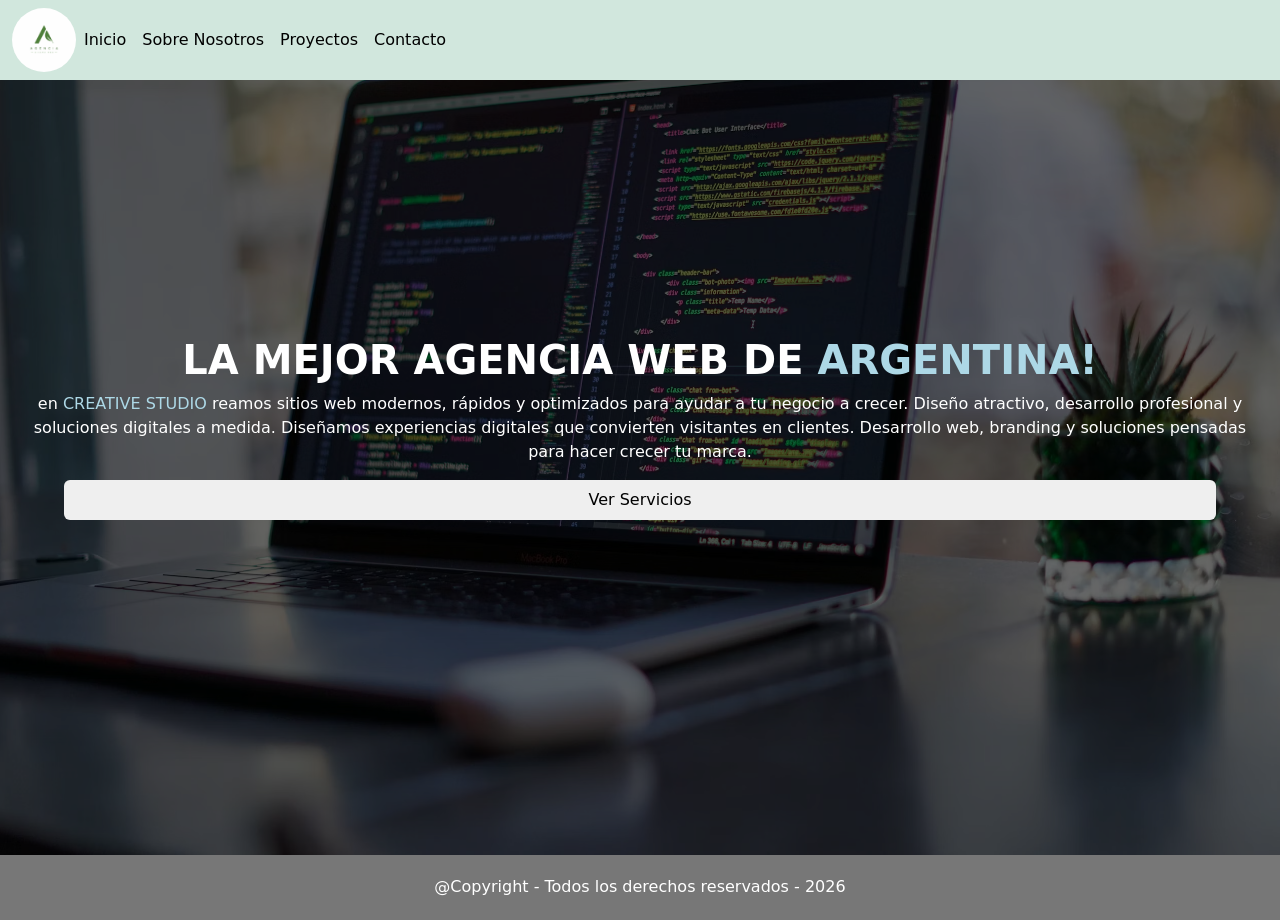
<file: index.html>
<!DOCTYPE html>
<html lang="en">
<head>
    <meta charset="UTF-8">
    <meta name="viewport" content="width=device-width, initial-scale=1.0">
    <link rel="stylesheet" href="css/style.css">
    <link href="https://cdn.jsdelivr.net/npm/bootstrap@5.3.8/dist/css/bootstrap.min.css" rel="stylesheet" integrity="sha384-sRIl4kxILFvY47J16cr9ZwB07vP4J8+LH7qKQnuqkuIAvNWLzeN8tE5YBujZqJLB" crossorigin="anonymous">
    <title>Boneo Creative Studio</title>
</head>
<body>
    <header class="index-header position-relative" id="inicio">
        <div class="position-absolute w-100 h-100 oscurecer-fondo z-1">
            <nav class="navbar navbar-expand-lg bg-success-subtle position-fixed w-100">
                <div class="container-fluid">
                        <img class="logo-imagen rounded-circle" src="./img/logo-agencia.png" alt="logo agencia">
                    <button class="navbar-toggler" type="button" data-bs-toggle="collapse" data-bs-target="#navbarSupportedContent" aria-controls="navbarSupportedContent" aria-expanded="false" aria-label="Toggle navigation">
                        <span class="navbar-toggler-icon"></span>
                    </button>
                    <div class="collapse navbar-collapse" id="navbarSupportedContent">
                        <ul class="navbar-nav me-auto mb-2 mb-lg-0">
                            <li class="nav-item">
                                <a class="nav-link text-black" aria-current="page" href="index.html">Inicio</a>
                            </li>
                            <li class="nav-item">
                                <a class="nav-link text-black" href="pages/nosotros.html">Sobre Nosotros</a>
                            </li>
                            <li class="nav-item">
                                <a class="nav-link text-black" href="pages/proyectos.html">Proyectos</a>
                            </li>
                            <li class="nav-item">
                                <a class="nav-link text-black" href="pages/contacto.html" target="_blank">Contacto</a>
                            </li>
                        </ul>
                    </div>
                </div>
            </nav>
                <Section class="d-flex flex-column justify-content-center h-100 p-3 header-contenedor-inferior">
                    <h1 class="text-white fw-bold text-center h-index">La mejor agencia web de <span>Argentina!</span></h1>
                    <p class="text-white fw-light text-center">en <span>CREATIVE STUDIO</span> reamos sitios web modernos, rápidos y optimizados para ayudar a tu negocio a crecer. Diseño atractivo, desarrollo profesional y soluciones digitales a medida. Diseñamos experiencias digitales que convierten visitantes en clientes. Desarrollo web, branding y soluciones pensadas para hacer crecer tu marca.</p>
                    <button class="py-2 mx-5 border-0 rounded a-btn"><a class="a-btn" href="pages/servicios.html" target="_blank">Ver Servicios</a></button>
                </Section>
        </div>
    </header>

        <footer class="footer-global">
            <p>@Copyright - Todos los derechos reservados - 2026 </p>
        </footer>

    <script src="https://cdn.jsdelivr.net/npm/bootstrap@5.3.8/dist/js/bootstrap.bundle.min.js" integrity="sha384-FKyoEForCGlyvwx9Hj09JcYn3nv7wiPVlz7YYwJrWVcXK/BmnVDxM+D2scQbITxI" crossorigin="anonymous"></script>
</body>
</html>
</file>
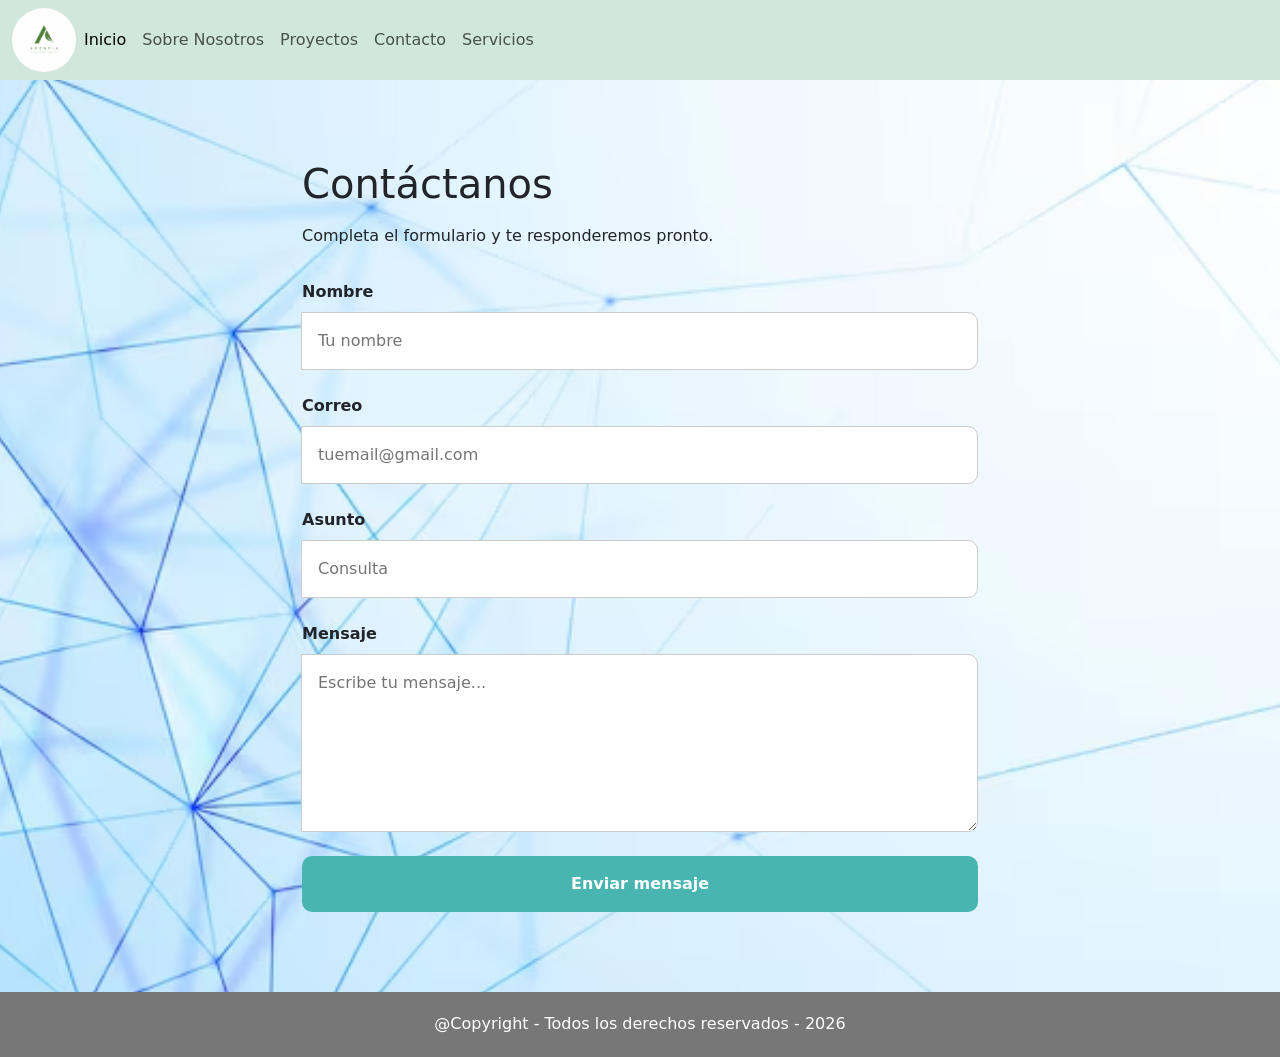
<file: pages/contacto.html>
<!DOCTYPE html>
<html lang="en">
<head>
    <meta charset="UTF-8">
    <meta name="viewport" content="width=device-width, initial-scale=1.0">
    <link rel="stylesheet" href="../css/contact.css">
    <link rel="stylesheet" href="../css/style.css">
    <link href="https://cdn.jsdelivr.net/npm/bootstrap@5.3.8/dist/css/bootstrap.min.css" rel="stylesheet" integrity="sha384-sRIl4kxILFvY47J16cr9ZwB07vP4J8+LH7qKQnuqkuIAvNWLzeN8tE5YBujZqJLB" crossorigin="anonymous">
    <title>Contactanos Aquí</title>
</head>
<body>
    <header>
        <nav class="navbar navbar-expand-lg bg-success-subtle">
    <div class="container-fluid">
    <img class="logo-imagen rounded-circle" src="../img/logo-agencia.png" alt="logo agencia">
    <button class="navbar-toggler" type="button" data-bs-toggle="collapse" data-bs-target="#navbarSupportedContent" aria-controls="navbarSupportedContent" aria-expanded="false" aria-label="Toggle navigation">
        <span class="navbar-toggler-icon"></span>
    </button>
    <div class="collapse navbar-collapse" id="navbarSupportedContent">
        <ul class="navbar-nav me-auto mb-2 mb-lg-0">
        <li class="nav-item">
            <a class="nav-link active" aria-current="page" href="../index.html">Inicio</a>
        </li>
        <li class="nav-item">
            <a class="nav-link" href="nosotros.html">Sobre Nosotros</a>
        </li>
        <li class="nav-item">
            <a class="nav-link" href="proyectos.html">Proyectos</a>
        </li>
        <li class="nav-item">
            <a class="nav-link" href="contacto.html">Contacto</a>
        </li>
        <li class="nav-item">
            <a class="nav-link" href="servicios.html">Servicios</a>
        </li>
        </ul>
    </div>
    </div>
</nav>
    </header>

    <main>
            <section class="contacto">
                <div class="container">
                    
                    <h2>Contáctanos</h2>
                    <p>Completa el formulario y te responderemos pronto.</p>
                    
                    <form action="#" method="post" class="contact-form">
                        
                        <div class="input-group">
                            <label for="nombre">Nombre</label>
                            <input type="text" id="nombre" name="nombre" placeholder="Tu nombre" required >
                        </div>
                        
                        <div class="input-group">
                            <label for="email">Correo</label>
                            <input type="email" id="email" name="email" placeholder="tuemail@gmail.com" required >
                        </div>
                        
                        <div class="input-group">
                            <label for="asunto">Asunto</label>
                            <input type="text" id="asunto" name="asunto" placeholder="Consulta">
                        </div>
                        
                        <div class="input-group">
                            <label for="mensaje">Mensaje</label>
                            <textarea id="mensaje" name="mensaje" rows="6" placeholder="Escribe tu mensaje..." required></textarea>
                        </div>
                        
                        <button type="submit">Enviar mensaje</button>
                        
                    </form>
                </div>
            </section>
    </main>

    <footer class="footer-global">
        <p>@Copyright - Todos los derechos reservados - 2026 </p>
    </footer>

    <script src="https://cdn.jsdelivr.net/npm/bootstrap@5.3.8/dist/js/bootstrap.bundle.min.js" integrity="sha384-FKyoEForCGlyvwx9Hj09JcYn3nv7wiPVlz7YYwJrWVcXK/BmnVDxM+D2scQbITxI" crossorigin="anonymous"></script>
</body>
</html>
</file>
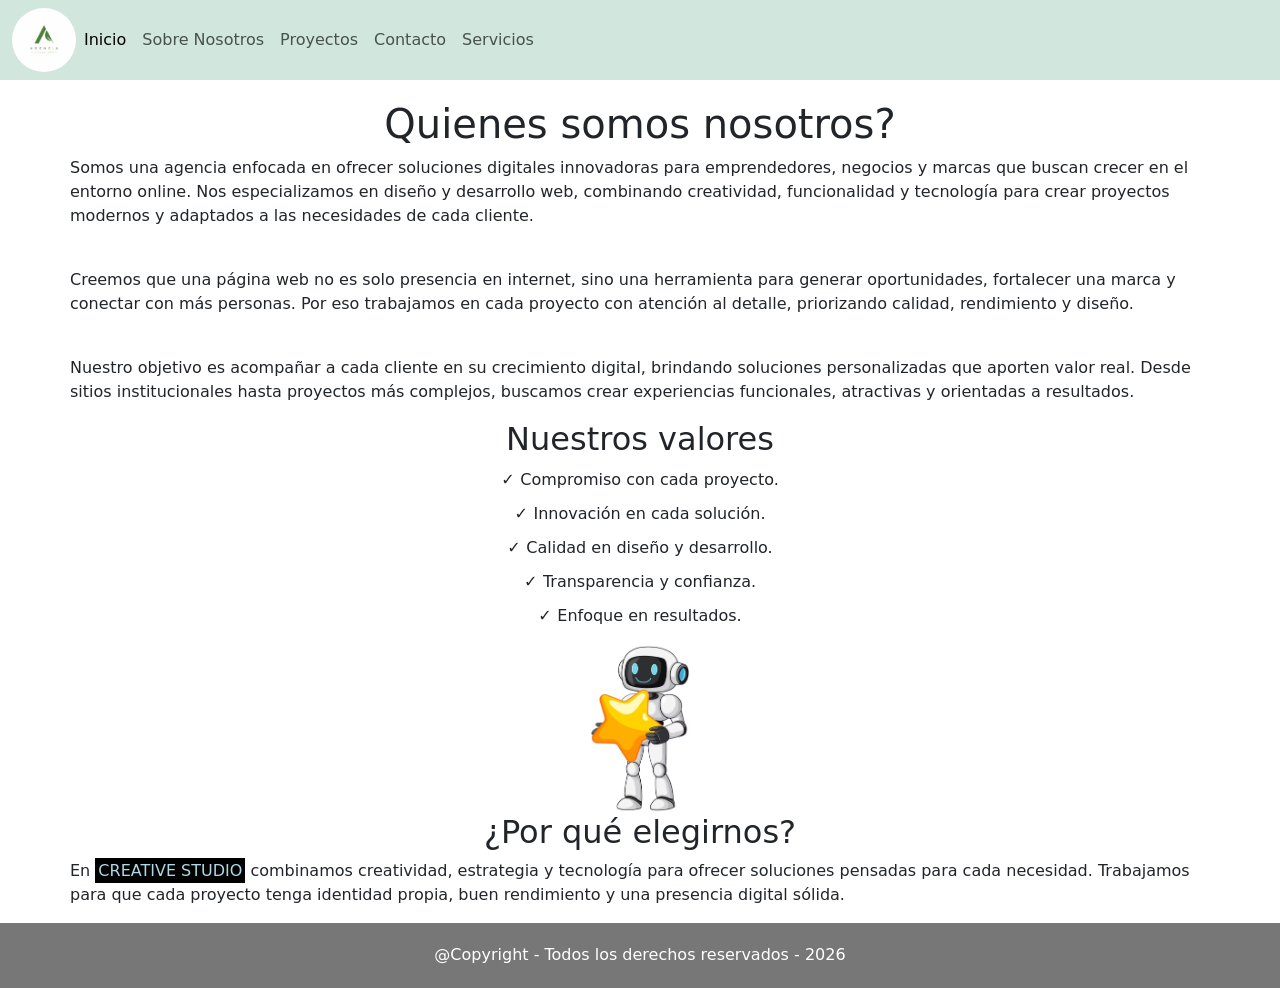
<file: pages/nosotros.html>
<!DOCTYPE html>
<html lang="en">
<head>
    <meta charset="UTF-8">
    <meta name="viewport" content="width=device-width, initial-scale=1.0">
    <link rel="stylesheet" href="../css/style.css">
    <link rel="stylesheet" href="../css/nosotros.css">
    <link href="https://cdn.jsdelivr.net/npm/bootstrap@5.3.8/dist/css/bootstrap.min.css" rel="stylesheet" integrity="sha384-sRIl4kxILFvY47J16cr9ZwB07vP4J8+LH7qKQnuqkuIAvNWLzeN8tE5YBujZqJLB" crossorigin="anonymous">
    <title>Conocenos un Poco</title>
</head>
<body>
    <header>
        <nav class="navbar navbar-expand-lg bg-success-subtle">
    <div class="container-fluid">
        <img class="logo-imagen rounded-circle" src="../img/logo-agencia.png" alt="logo agencia">
    <button class="navbar-toggler" type="button" data-bs-toggle="collapse" data-bs-target="#navbarSupportedContent" aria-controls="navbarSupportedContent" aria-expanded="false" aria-label="Toggle navigation">
        <span class="navbar-toggler-icon"></span>
    </button>
    <div class="collapse navbar-collapse" id="navbarSupportedContent">
        <ul class="navbar-nav me-auto mb-2 mb-lg-0">
        <li class="nav-item">
            <a class="nav-link active" aria-current="page" href="../index.html">Inicio</a>
        </li>
        <li class="nav-item">
            <a class="nav-link" href="nosotros.html">Sobre Nosotros</a>
        </li>
        <li class="nav-item">
            <a class="nav-link" href="proyectos.html">Proyectos</a>
        </li>
        <li class="nav-item">
            <a class="nav-link" href="contacto.html">Contacto</a>
        </li>
        <li class="nav-item">
            <a class="nav-link" href="servicios.html">Servicios</a>
        </li>
        </ul>
    </div>
    </div>
</nav>
    </header>
    
    <main class="nosotros-main">
        <section class="presentacion">
            <h1 class="presentacion-h">Quienes somos nosotros?</h1>
            <p>Somos una agencia enfocada en ofrecer soluciones digitales innovadoras para emprendedores, negocios y marcas que buscan crecer en el entorno online. Nos especializamos en diseño y desarrollo web, combinando creatividad, funcionalidad y tecnología para crear proyectos modernos y adaptados a las necesidades de cada cliente.</p>
            <br>
            <p>Creemos que una página web no es solo presencia en internet, sino una herramienta para generar oportunidades, fortalecer una marca y conectar con más personas. Por eso trabajamos en cada proyecto con atención al detalle, priorizando calidad, rendimiento y diseño.</p>
            <br>
            <p>Nuestro objetivo es acompañar a cada cliente en su crecimiento digital, brindando soluciones personalizadas que aporten valor real. Desde sitios institucionales hasta proyectos más complejos, buscamos crear experiencias funcionales, atractivas y orientadas a resultados.</p>
        </section>
        <section class="lista-main">
            <h2>Nuestros valores</h2>
            <ul class="valores">
                <li>Compromiso con cada proyecto.</li>
                <li>Innovación en cada solución.</li>
                <li>Calidad en diseño y desarrollo.</li>
                <li>Transparencia y confianza.</li>
                <li>Enfoque en resultados.</li>
            </ul>
            <img src="../img/robot-contento.avif" alt="robot contento">
        </section>
        <section class="presentacion">
            <h2 class="presentacion-h">¿Por qué elegirnos?</h2>
            <p>En <span class="studio">CREATIVE STUDIO</span> combinamos creatividad, estrategia y tecnología para ofrecer soluciones pensadas para cada necesidad. Trabajamos para que cada proyecto tenga identidad propia, buen rendimiento y una presencia digital sólida.</p>
        </section>
    </main>
    
    <footer class="footer-global">
        <p>@Copyright - Todos los derechos reservados - 2026 </p>
    </footer>

    <script src="https://cdn.jsdelivr.net/npm/bootstrap@5.3.8/dist/js/bootstrap.bundle.min.js" integrity="sha384-FKyoEForCGlyvwx9Hj09JcYn3nv7wiPVlz7YYwJrWVcXK/BmnVDxM+D2scQbITxI" crossorigin="anonymous"></script>
</body>
</html>
</file>
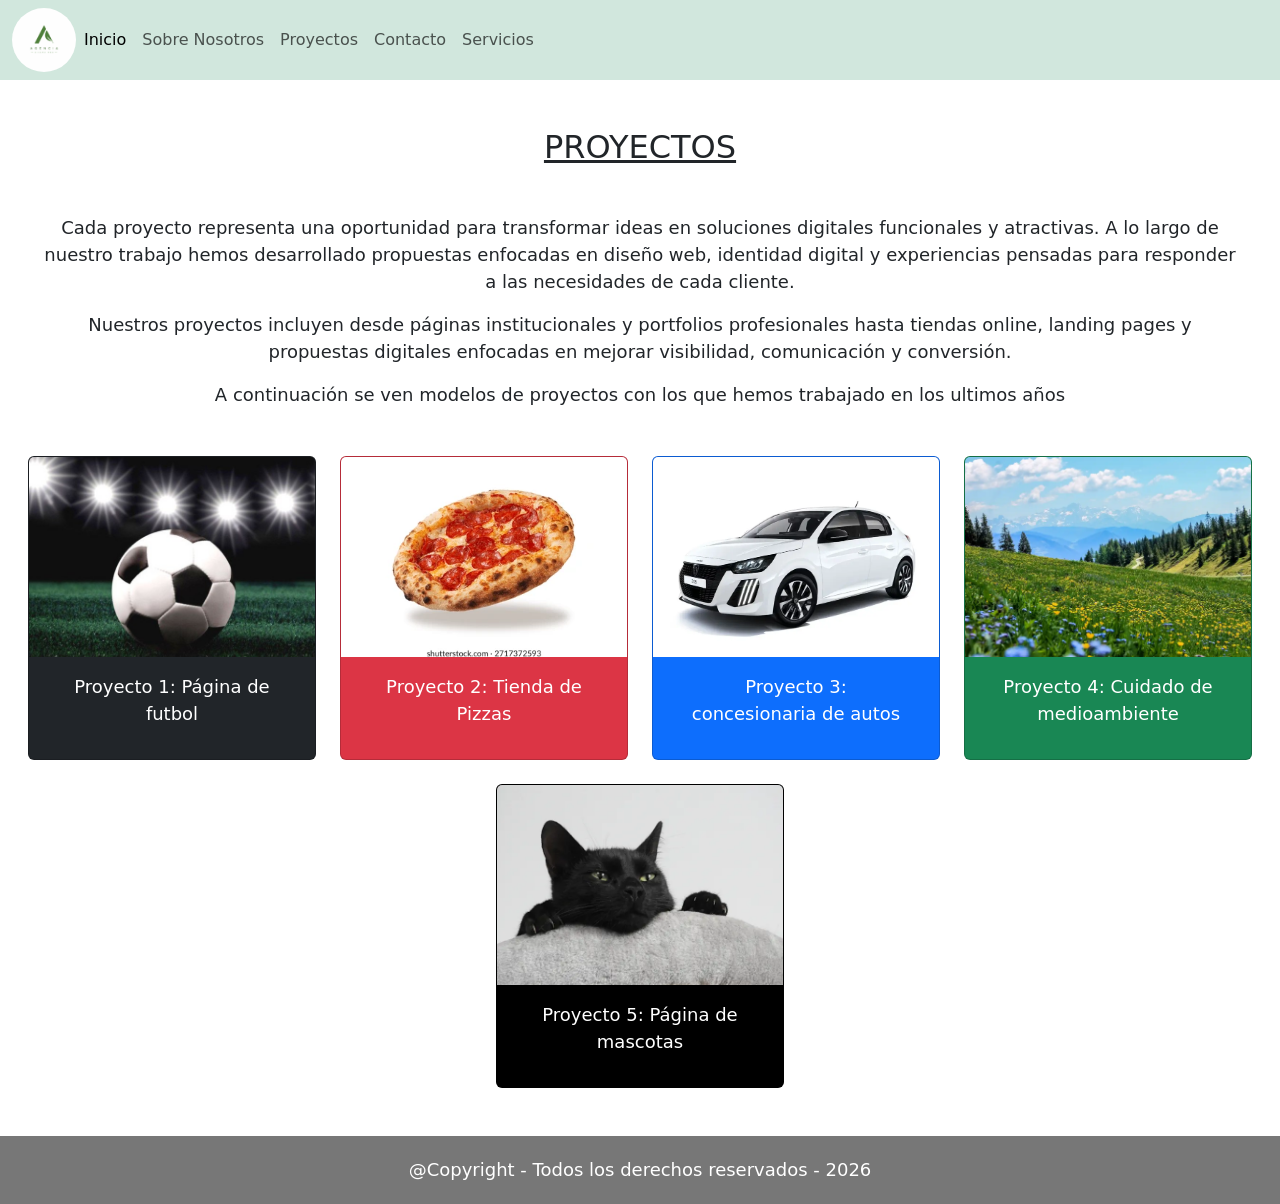
<file: pages/proyectos.html>
<!DOCTYPE html>
<html lang="en">
<head>
    <meta charset="UTF-8">
    <meta name="viewport" content="width=device-width, initial-scale=1.0">
    <link rel="stylesheet" href="../css/style.css">
    <link rel="stylesheet" href="../css/proyect.css">
    <link href="https://cdn.jsdelivr.net/npm/bootstrap@5.3.8/dist/css/bootstrap.min.css" rel="stylesheet" integrity="sha384-sRIl4kxILFvY47J16cr9ZwB07vP4J8+LH7qKQnuqkuIAvNWLzeN8tE5YBujZqJLB" crossorigin="anonymous">
    <title>Nuestros Proyectos</title>
</head>
<body>
    <header>
            <nav class="navbar navbar-expand-lg bg-success-subtle">
        <div class="container-fluid">
            <img class="logo-imagen rounded-circle" src="../img/logo-agencia.png" alt="logo agencia">
        <button class="navbar-toggler" type="button" data-bs-toggle="collapse" data-bs-target="#navbarSupportedContent" aria-controls="navbarSupportedContent" aria-expanded="false" aria-label="Toggle navigation">
            <span class="navbar-toggler-icon"></span>
        </button>
        <div class="collapse navbar-collapse" id="navbarSupportedContent">
            <ul class="navbar-nav me-auto mb-2 mb-lg-0">
            <li class="nav-item">
                <a class="nav-link active" aria-current="page" href="../index.html">Inicio</a>
            </li>
            <li class="nav-item">
                <a class="nav-link" href="nosotros.html">Sobre Nosotros</a>
            </li>
            <li class="nav-item">
                <a class="nav-link" href="proyectos.html">Proyectos</a>
            </li>
            <li class="nav-item">
                <a class="nav-link" href="contacto.html">Contacto</a>
            </li>
            <li class="nav-item">
            <a class="nav-link" href="servicios.html">Servicios</a>
            </li>
            </ul>
        </div>
        </div>
    </nav>
    <section id="proyectos" class="proyectos-section">
        <h2 class="text-center my-5 text-decoration-underline titulos-espaciados mb-5 " id="conocimientos">PROYECTOS</h2>
        <p>Cada proyecto representa una oportunidad para transformar ideas en soluciones digitales funcionales y atractivas. A lo largo de nuestro trabajo hemos desarrollado propuestas enfocadas en diseño web, identidad digital y experiencias pensadas para responder a las necesidades de cada cliente.</p>
        <p>Nuestros proyectos incluyen desde páginas institucionales y portfolios profesionales hasta tiendas online, landing pages y propuestas digitales enfocadas en mejorar visibilidad, comunicación y conversión.</p>
        <p>A continuación se ven modelos de proyectos con los que hemos trabajado en los ultimos años</p>
    </section>
    </header>

    <main>
        <div class="d-flex flex-wrap justify-content-center gap-4 rounded my-5">

            <a class="text-decoration-none agrandando" href="" target="_blank"><article class="card bg-dark " style="width: 18rem;">
                <img src="../img/fondo-fulbo2.jpeg" class="card-img-top" alt="pelota de futbol card-img-top">
                <section class="card-body">
        <p class="card-text-proyect">Proyecto 1: Página de futbol</p>
    </section>
        </article></a>
        <a class="text-decoration-none agrandando" href="" target="_blank"><article class="card bg-danger" style="width: 18rem;">
                <img src="../img/pizza3.webp" class="card-img-top" alt="pizza card-img-top">
                <section class="card-body">
        <p class="card-text-proyect">Proyecto 2: Tienda de Pizzas</p>
    </section>
        </article></a>
        <a class="text-decoration-none agrandando" href="" target="_blank"><article class="card bg-primary" style="width: 18rem;">
                <img src="../img/auto2.webp" class="card-img-top" alt="auto card-img-top">
                <section class="card-body">
        <p class="card-text-proyect">Proyecto 3: concesionaria de autos</p>
    </section>
        </article></a>
        <a class="text-decoration-none agrandando" href="" target="_blank"><article class="card bg-success" style="width: 18rem;">
                <img src="../img/dia-naturaleza.webp" class="card-img-top" alt="naturaleza card-img-top">
                <section class="card-body">
        <p class="card-text-proyect">Proyecto 4: Cuidado de medioambiente</p>
    </section>
        </article></a>
        <a class="text-decoration-none agrandando" href="" target="_blank"><article class="card bg-black" style="width: 18rem;">
                <img src="../img/gato_negro_1_.webp" class="card-img-top" alt="gato negro card-img-top">
                <section class="card-body">
        <p class="card-text-proyect">Proyecto 5: Página de mascotas</p>
    </section>
        </article></a>

    </div>
    </section>
    </main>

    <footer class="footer-global">
            <p>@Copyright - Todos los derechos reservados - 2026 </p>
        </footer>

    <script src="https://cdn.jsdelivr.net/npm/bootstrap@5.3.8/dist/js/bootstrap.bundle.min.js" integrity="sha384-FKyoEForCGlyvwx9Hj09JcYn3nv7wiPVlz7YYwJrWVcXK/BmnVDxM+D2scQbITxI" crossorigin="anonymous"></script>
</body>
</html>
</file>
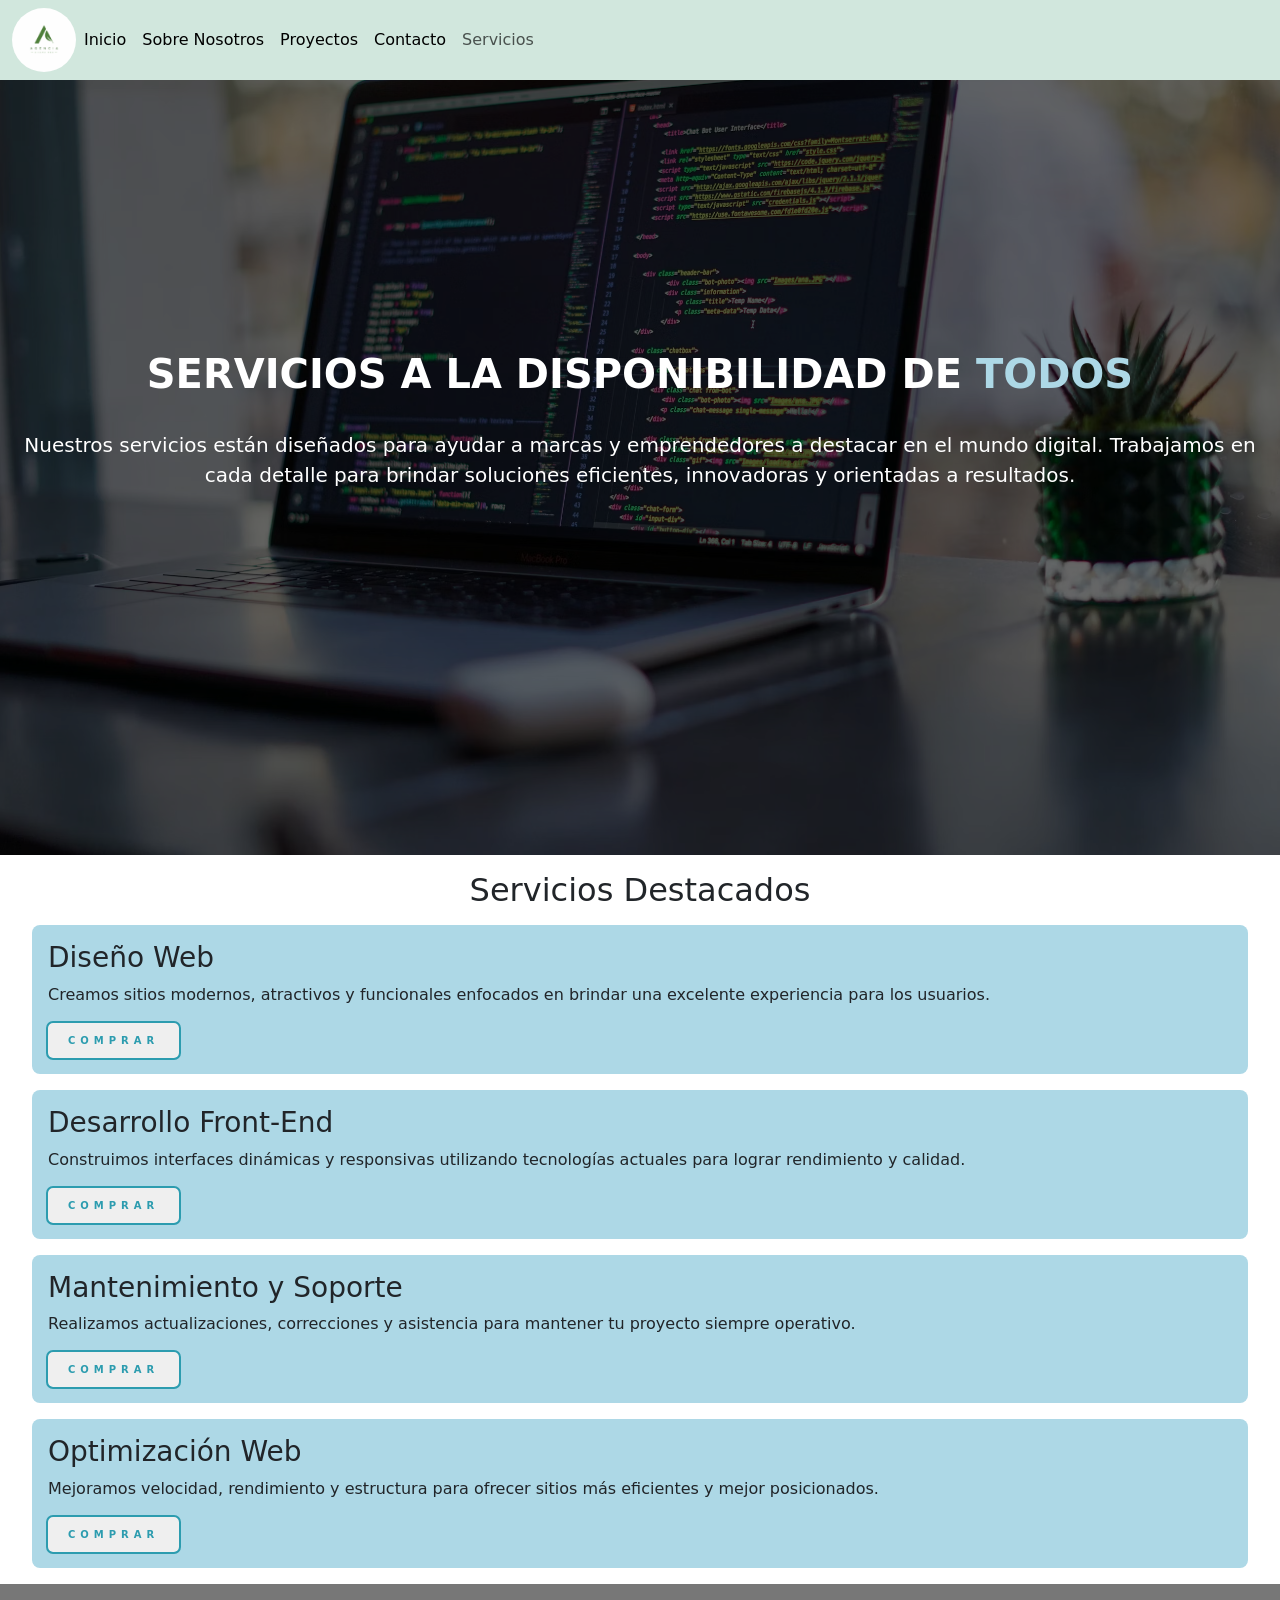
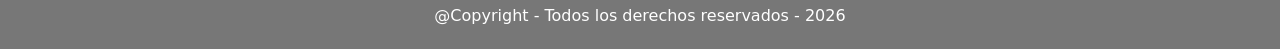
<file: pages/servicios.html>
<!DOCTYPE html>
<html lang="en">
<head>
    <meta charset="UTF-8">
    <meta name="viewport" content="width=device-width, initial-scale=1.0">
    <link rel="stylesheet" href="../css/style.css">
    <link rel="stylesheet" href="../css/services.css">
    <link href="https://cdn.jsdelivr.net/npm/bootstrap@5.3.8/dist/css/bootstrap.min.css" rel="stylesheet" integrity="sha384-sRIl4kxILFvY47J16cr9ZwB07vP4J8+LH7qKQnuqkuIAvNWLzeN8tE5YBujZqJLB" crossorigin="anonymous">
    <title>Servicios</title>
</head>
<body>
        <header class="index-header position-relative" id="inicio">
        <div class="position-absolute w-100 h-100 oscurecer-fondo z-1">
            <nav class="navbar navbar-expand-lg bg-success-subtle position-fixed w-100">
                <div class="container-fluid">
                        <img class="logo-imagen rounded-circle" src="../img/logo-agencia.png" alt="logo agencia">
                    <button class="navbar-toggler" type="button" data-bs-toggle="collapse" data-bs-target="#navbarSupportedContent" aria-controls="navbarSupportedContent" aria-expanded="false" aria-label="Toggle navigation">
                        <span class="navbar-toggler-icon"></span>
                    </button>
                    <div class="collapse navbar-collapse" id="navbarSupportedContent">
                        <ul class="navbar-nav me-auto mb-2 mb-lg-0">
                            <li class="nav-item">
                                <a class="nav-link text-black" aria-current="page" href="../index.html">Inicio</a>
                            </li>
                            <li class="nav-item">
                                <a class="nav-link text-black" href="nosotros.html">Sobre Nosotros</a>
                            </li>
                            <li class="nav-item">
                                <a class="nav-link text-black" href="proyectos.html">Proyectos</a>
                            </li>
                            <li class="nav-item">
                                <a class="nav-link text-black" href="contacto.html">Contacto</a>
                            </li>
                            <li class="nav-item">
                                <a class="nav-link" href="servicios.html">Servicios</a>
                            </li>
                        </ul>
                    </div>
                </div>
            </nav>
            <Section class="d-flex flex-column justify-content-center h-100 p-3 header-contenedor-inferior">
                    <h1 class="text-white fw-bold text-center h-index">Servicios a la disponibilidad de <span>Todos</span></h1>
                    <p class="text-white fw-light text-center pt-4 fs-5">Nuestros servicios están diseñados para ayudar a marcas y emprendedores a destacar en el mundo digital. Trabajamos en cada detalle para brindar soluciones eficientes, innovadoras y orientadas a resultados.</p>
                </Section>
        </header>
        <main class="index-main">
        <h2 class="titulo-secciones">Servicios Destacados</h2>
        <div class="main-container">
            <article class="main-card main-card-uno">
                <h3>Diseño Web</h3>
                <p>Creamos sitios modernos, atractivos y funcionales enfocados en brindar una excelente experiencia para los usuarios.</p>
                <button class="buttons">Comprar</button>
            </article>
            <article class="main-card">
                <h3>Desarrollo Front-End</h3>
                <p>Construimos interfaces dinámicas y responsivas utilizando tecnologías actuales para lograr rendimiento y calidad.</p>
                <button class="buttons">Comprar</button>
            </article>
            <article class="main-card">
                <h3>Mantenimiento y Soporte</h3>
                <p>Realizamos actualizaciones, correcciones y asistencia para mantener tu proyecto siempre operativo.</p>
                <button class="buttons">Comprar</button>
            </article>
            <article class="main-card">
                <h3>Optimización Web</h3>
                <p>Mejoramos velocidad, rendimiento y estructura para ofrecer sitios más eficientes y mejor posicionados.</p>
                <button class="buttons">Comprar</button>
            </article>
        </div>
    </main>
        
    <footer class="footer-global">
        <p>@Copyright - Todos los derechos reservados - 2026 </p>
    </footer>

            <script src="https://cdn.jsdelivr.net/npm/bootstrap@5.3.8/dist/js/bootstrap.bundle.min.js" integrity="sha384-FKyoEForCGlyvwx9Hj09JcYn3nv7wiPVlz7YYwJrWVcXK/BmnVDxM+D2scQbITxI" crossorigin="anonymous"></script>
</body>
</html>
</file>
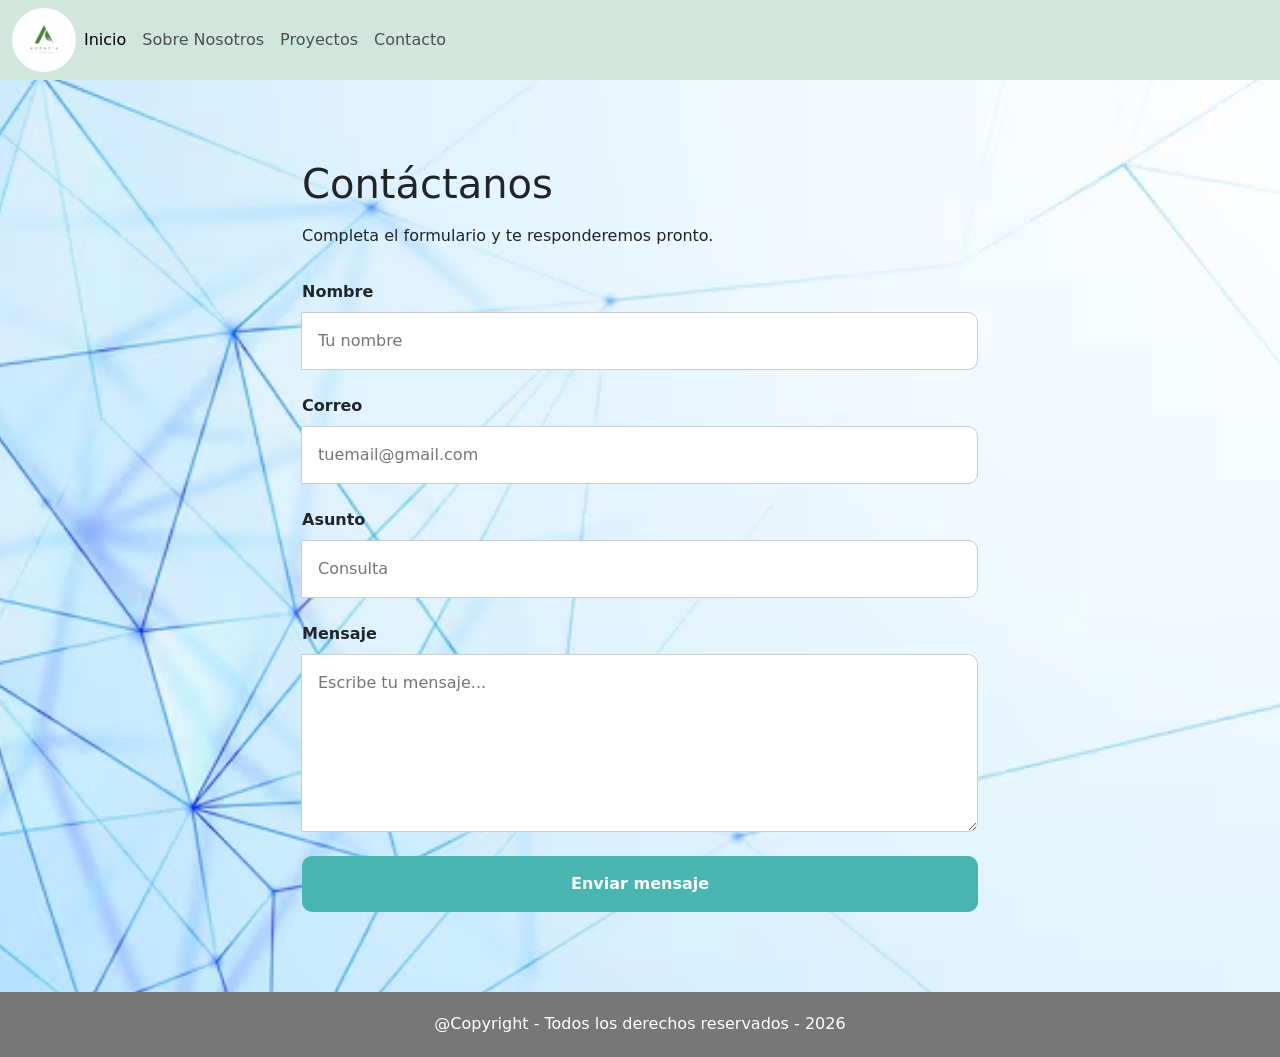
<file: partial/contacto.html>
<!DOCTYPE html>
<html lang="en">
<head>
    <meta charset="UTF-8">
    <meta name="viewport" content="width=device-width, initial-scale=1.0">
    <link rel="stylesheet" href="../css/contact.css">
    <link rel="stylesheet" href="../css/style.css">
    <link href="https://cdn.jsdelivr.net/npm/bootstrap@5.3.8/dist/css/bootstrap.min.css" rel="stylesheet" integrity="sha384-sRIl4kxILFvY47J16cr9ZwB07vP4J8+LH7qKQnuqkuIAvNWLzeN8tE5YBujZqJLB" crossorigin="anonymous">
    <title>Contactanos Aquí</title>
</head>
<body>
    <header>
        <nav class="navbar navbar-expand-lg bg-success-subtle">
    <div class="container-fluid">
    <img class="logo-imagen rounded-circle" src="../img/logo-agencia.png" alt="logo agencia">
    <button class="navbar-toggler" type="button" data-bs-toggle="collapse" data-bs-target="#navbarSupportedContent" aria-controls="navbarSupportedContent" aria-expanded="false" aria-label="Toggle navigation">
        <span class="navbar-toggler-icon"></span>
    </button>
    <div class="collapse navbar-collapse" id="navbarSupportedContent">
        <ul class="navbar-nav me-auto mb-2 mb-lg-0">
        <li class="nav-item">
            <a class="nav-link active" aria-current="page" href="../index.html">Inicio</a>
        </li>
        <li class="nav-item">
            <a class="nav-link" href="nosotros.html">Sobre Nosotros</a>
        </li>
        <li class="nav-item">
            <a class="nav-link" href="proyectos.html">Proyectos</a>
        </li>
        <li class="nav-item">
            <a class="nav-link" href="contacto.html">Contacto</a>
        </li>
        </ul>
    </div>
    </div>
</nav>
    </header>

    <main>
            <section class="contacto">
                <div class="container">
                    
                    <h2>Contáctanos</h2>
                    <p>Completa el formulario y te responderemos pronto.</p>
                    
                    <form action="#" method="post" class="contact-form">
                        
                        <div class="input-group">
                            <label for="nombre">Nombre</label>
                            <input type="text" id="nombre" name="nombre" placeholder="Tu nombre" required >
                        </div>
                        
                        <div class="input-group">
                            <label for="email">Correo</label>
                            <input type="email" id="email" name="email" placeholder="tuemail@gmail.com" required >
                        </div>
                        
                        <div class="input-group">
                            <label for="asunto">Asunto</label>
                            <input type="text" id="asunto" name="asunto" placeholder="Consulta">
                        </div>
                        
                        <div class="input-group">
                            <label for="mensaje">Mensaje</label>
                            <textarea id="mensaje" name="mensaje" rows="6" placeholder="Escribe tu mensaje..." required></textarea>
                        </div>
                        
                        <button type="submit">Enviar mensaje</button>
                        
                    </form>
                </div>
            </section>
    </main>

    <footer class="footer-global">
        <p>@Copyright - Todos los derechos reservados - 2026 </p>
    </footer>

    <script src="https://cdn.jsdelivr.net/npm/bootstrap@5.3.8/dist/js/bootstrap.bundle.min.js" integrity="sha384-FKyoEForCGlyvwx9Hj09JcYn3nv7wiPVlz7YYwJrWVcXK/BmnVDxM+D2scQbITxI" crossorigin="anonymous"></script>
</body>
</html>
</file>
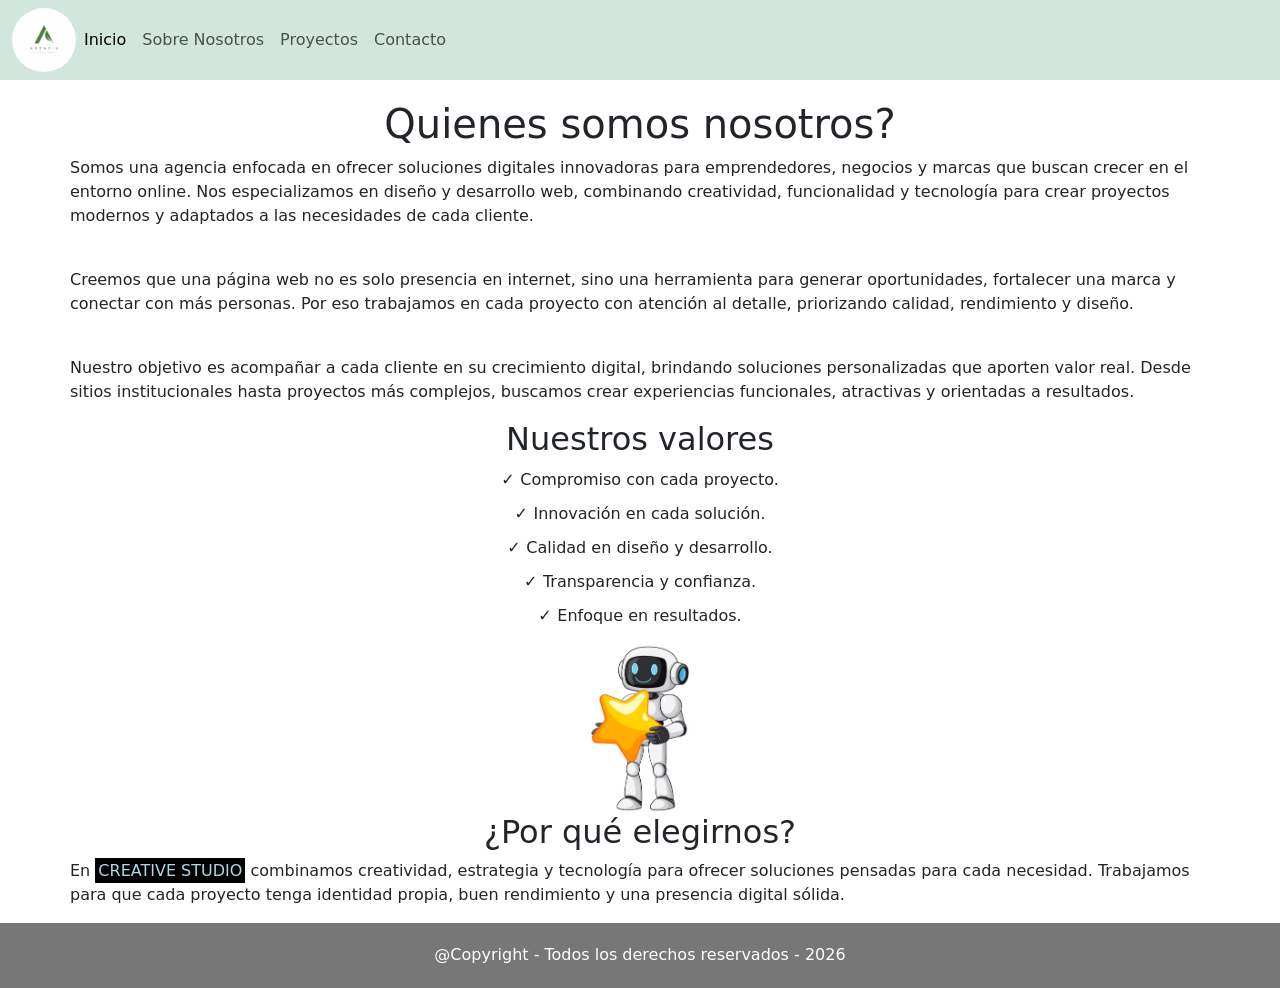
<file: partial/nosotros.html>
<!DOCTYPE html>
<html lang="en">
<head>
    <meta charset="UTF-8">
    <meta name="viewport" content="width=device-width, initial-scale=1.0">
    <link rel="stylesheet" href="../css/style.css">
    <link rel="stylesheet" href="../css/nosotros.css">
    <link href="https://cdn.jsdelivr.net/npm/bootstrap@5.3.8/dist/css/bootstrap.min.css" rel="stylesheet" integrity="sha384-sRIl4kxILFvY47J16cr9ZwB07vP4J8+LH7qKQnuqkuIAvNWLzeN8tE5YBujZqJLB" crossorigin="anonymous">
    <title>Conocenos un Poco</title>
</head>
<body>
    <header>
        <nav class="navbar navbar-expand-lg bg-success-subtle">
    <div class="container-fluid">
        <img class="logo-imagen rounded-circle" src="../img/logo-agencia.png" alt="logo agencia">
    <button class="navbar-toggler" type="button" data-bs-toggle="collapse" data-bs-target="#navbarSupportedContent" aria-controls="navbarSupportedContent" aria-expanded="false" aria-label="Toggle navigation">
        <span class="navbar-toggler-icon"></span>
    </button>
    <div class="collapse navbar-collapse" id="navbarSupportedContent">
        <ul class="navbar-nav me-auto mb-2 mb-lg-0">
        <li class="nav-item">
            <a class="nav-link active" aria-current="page" href="../index.html">Inicio</a>
        </li>
        <li class="nav-item">
            <a class="nav-link" href="nosotros.html">Sobre Nosotros</a>
        </li>
        <li class="nav-item">
            <a class="nav-link" href="proyectos.html">Proyectos</a>
        </li>
        <li class="nav-item">
            <a class="nav-link" href="contacto.html">Contacto</a>
        </li>
        </ul>
    </div>
    </div>
</nav>
    </header>
    
    <main class="nosotros-main">
        <section class="presentacion">
            <h1 class="presentacion-h">Quienes somos nosotros?</h1>
            <p>Somos una agencia enfocada en ofrecer soluciones digitales innovadoras para emprendedores, negocios y marcas que buscan crecer en el entorno online. Nos especializamos en diseño y desarrollo web, combinando creatividad, funcionalidad y tecnología para crear proyectos modernos y adaptados a las necesidades de cada cliente.</p>
            <br>
            <p>Creemos que una página web no es solo presencia en internet, sino una herramienta para generar oportunidades, fortalecer una marca y conectar con más personas. Por eso trabajamos en cada proyecto con atención al detalle, priorizando calidad, rendimiento y diseño.</p>
            <br>
            <p>Nuestro objetivo es acompañar a cada cliente en su crecimiento digital, brindando soluciones personalizadas que aporten valor real. Desde sitios institucionales hasta proyectos más complejos, buscamos crear experiencias funcionales, atractivas y orientadas a resultados.</p>
        </section>
        <section class="lista-main">
            <h2>Nuestros valores</h2>
            <ul class="valores">
                <li>Compromiso con cada proyecto.</li>
                <li>Innovación en cada solución.</li>
                <li>Calidad en diseño y desarrollo.</li>
                <li>Transparencia y confianza.</li>
                <li>Enfoque en resultados.</li>
            </ul>
            <img src="../img/robot-contento.avif" alt="robot contento">
        </section>
        <section class="presentacion">
            <h2 class="presentacion-h">¿Por qué elegirnos?</h2>
            <p>En <span class="studio">CREATIVE STUDIO</span> combinamos creatividad, estrategia y tecnología para ofrecer soluciones pensadas para cada necesidad. Trabajamos para que cada proyecto tenga identidad propia, buen rendimiento y una presencia digital sólida.</p>
        </section>
    </main>
    
    <footer class="footer-global">
        <p>@Copyright - Todos los derechos reservados - 2026 </p>
    </footer>

    <script src="https://cdn.jsdelivr.net/npm/bootstrap@5.3.8/dist/js/bootstrap.bundle.min.js" integrity="sha384-FKyoEForCGlyvwx9Hj09JcYn3nv7wiPVlz7YYwJrWVcXK/BmnVDxM+D2scQbITxI" crossorigin="anonymous"></script>
</body>
</html>
</file>
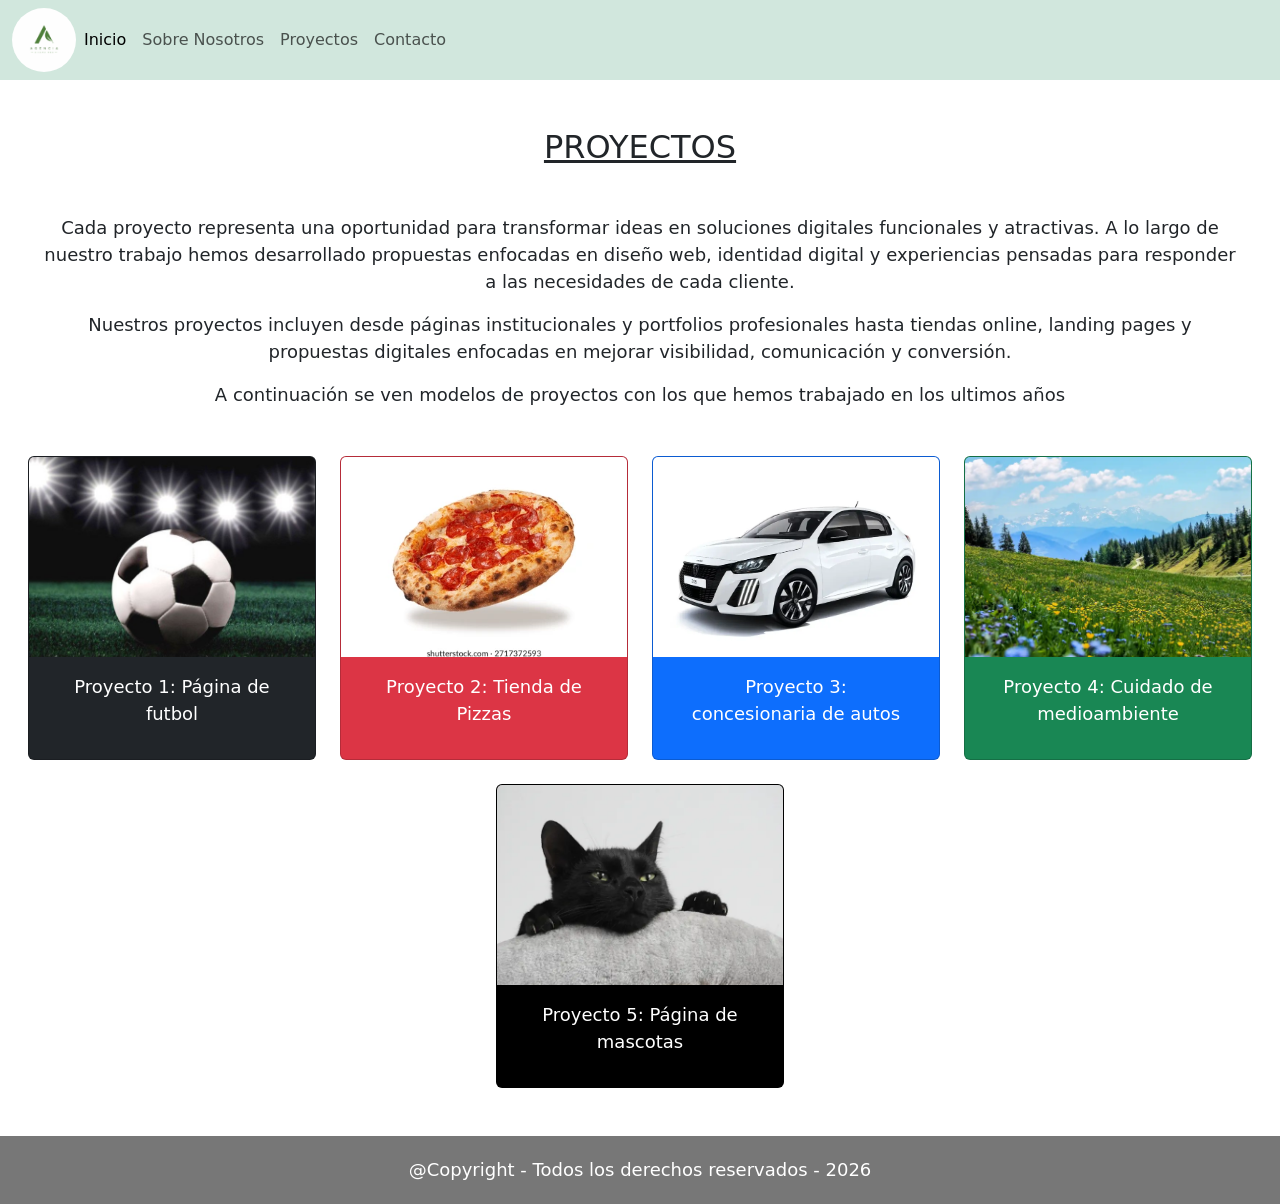
<file: partial/proyectos.html>
<!DOCTYPE html>
<html lang="en">
<head>
    <meta charset="UTF-8">
    <meta name="viewport" content="width=device-width, initial-scale=1.0">
    <link rel="stylesheet" href="../css/style.css">
    <link rel="stylesheet" href="../css/proyect.css">
    <link href="https://cdn.jsdelivr.net/npm/bootstrap@5.3.8/dist/css/bootstrap.min.css" rel="stylesheet" integrity="sha384-sRIl4kxILFvY47J16cr9ZwB07vP4J8+LH7qKQnuqkuIAvNWLzeN8tE5YBujZqJLB" crossorigin="anonymous">
    <title>Nuestros Proyectos</title>
</head>
<body>
    <header>
            <nav class="navbar navbar-expand-lg bg-success-subtle">
        <div class="container-fluid">
            <img class="logo-imagen rounded-circle" src="../img/logo-agencia.png" alt="logo agencia">
        <button class="navbar-toggler" type="button" data-bs-toggle="collapse" data-bs-target="#navbarSupportedContent" aria-controls="navbarSupportedContent" aria-expanded="false" aria-label="Toggle navigation">
            <span class="navbar-toggler-icon"></span>
        </button>
        <div class="collapse navbar-collapse" id="navbarSupportedContent">
            <ul class="navbar-nav me-auto mb-2 mb-lg-0">
            <li class="nav-item">
                <a class="nav-link active" aria-current="page" href="../index.html">Inicio</a>
            </li>
            <li class="nav-item">
                <a class="nav-link" href="nosotros.html">Sobre Nosotros</a>
            </li>
            <li class="nav-item">
                <a class="nav-link" href="proyectos.html">Proyectos</a>
            </li>
            <li class="nav-item">
                <a class="nav-link" href="contacto.html">Contacto</a>
            </li>
            </ul>
        </div>
        </div>
    </nav>
    <section id="proyectos" class="proyectos-section">
        <h2 class="text-center my-5 text-decoration-underline titulos-espaciados mb-5 " id="conocimientos">PROYECTOS</h2>
        <p>Cada proyecto representa una oportunidad para transformar ideas en soluciones digitales funcionales y atractivas. A lo largo de nuestro trabajo hemos desarrollado propuestas enfocadas en diseño web, identidad digital y experiencias pensadas para responder a las necesidades de cada cliente.</p>
        <p>Nuestros proyectos incluyen desde páginas institucionales y portfolios profesionales hasta tiendas online, landing pages y propuestas digitales enfocadas en mejorar visibilidad, comunicación y conversión.</p>
        <p>A continuación se ven modelos de proyectos con los que hemos trabajado en los ultimos años</p>
    </section>
    </header>

    <main>
        <div class="d-flex flex-wrap justify-content-center gap-4 rounded my-5">

            <a class="text-decoration-none agrandando" href="" target="_blank"><article class="card bg-dark " style="width: 18rem;">
                <img src="../img/fondo-fulbo2.jpeg" class="card-img-top" alt="pelota de futbol card-img-top">
                <section class="card-body">
        <p class="card-text-proyect">Proyecto 1: Página de futbol</p>
    </section>
        </article></a>
        <a class="text-decoration-none agrandando" href="" target="_blank"><article class="card bg-danger" style="width: 18rem;">
                <img src="../img/pizza3.webp" class="card-img-top" alt="pizza card-img-top">
                <section class="card-body">
        <p class="card-text-proyect">Proyecto 2: Tienda de Pizzas</p>
    </section>
        </article></a>
        <a class="text-decoration-none agrandando" href="" target="_blank"><article class="card bg-primary" style="width: 18rem;">
                <img src="../img/auto2.webp" class="card-img-top" alt="auto card-img-top">
                <section class="card-body">
        <p class="card-text-proyect">Proyecto 3: concesionaria de autos</p>
    </section>
        </article></a>
        <a class="text-decoration-none agrandando" href="" target="_blank"><article class="card bg-success" style="width: 18rem;">
                <img src="../img/dia-naturaleza.webp" class="card-img-top" alt="naturaleza card-img-top">
                <section class="card-body">
        <p class="card-text-proyect">Proyecto 4: Cuidado de medioambiente</p>
    </section>
        </article></a>
        <a class="text-decoration-none agrandando" href="" target="_blank"><article class="card bg-black" style="width: 18rem;">
                <img src="../img/gato_negro_1_.webp" class="card-img-top" alt="gato negro card-img-top">
                <section class="card-body">
        <p class="card-text-proyect">Proyecto 5: Página de mascotas</p>
    </section>
        </article></a>

    </div>
    </section>
    </main>

    <footer class="footer-global">
            <p>@Copyright - Todos los derechos reservados - 2026 </p>
        </footer>

    <script src="https://cdn.jsdelivr.net/npm/bootstrap@5.3.8/dist/js/bootstrap.bundle.min.js" integrity="sha384-FKyoEForCGlyvwx9Hj09JcYn3nv7wiPVlz7YYwJrWVcXK/BmnVDxM+D2scQbITxI" crossorigin="anonymous"></script>
</body>
</html>
</file>
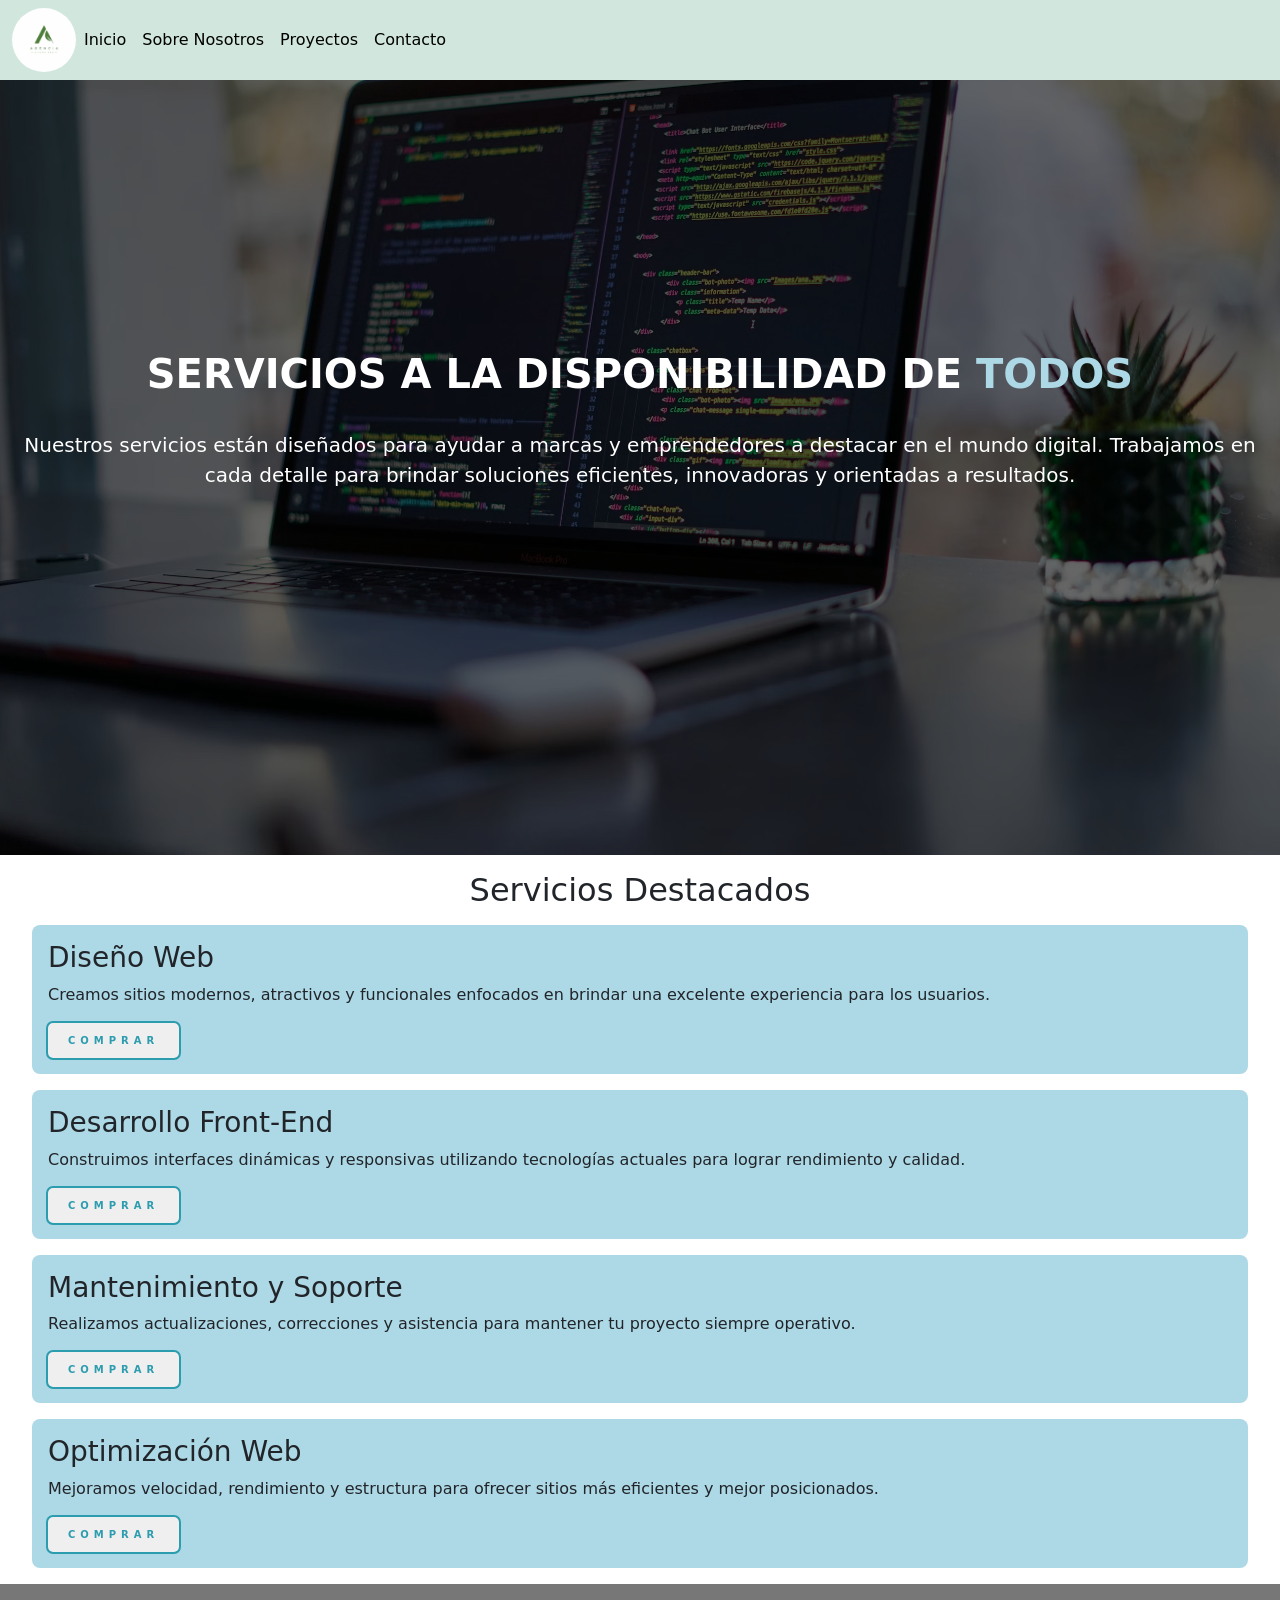
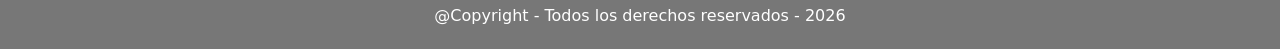
<file: partial/servicios.html>
<!DOCTYPE html>
<html lang="en">
<head>
    <meta charset="UTF-8">
    <meta name="viewport" content="width=device-width, initial-scale=1.0">
    <link rel="stylesheet" href="../css/style.css">
    <link rel="stylesheet" href="../css/services.css">
    <link href="https://cdn.jsdelivr.net/npm/bootstrap@5.3.8/dist/css/bootstrap.min.css" rel="stylesheet" integrity="sha384-sRIl4kxILFvY47J16cr9ZwB07vP4J8+LH7qKQnuqkuIAvNWLzeN8tE5YBujZqJLB" crossorigin="anonymous">
    <title>Servicios</title>
</head>
<body>
        <header class="index-header position-relative" id="inicio">
        <div class="position-absolute w-100 h-100 oscurecer-fondo z-1">
            <nav class="navbar navbar-expand-lg bg-success-subtle position-fixed w-100">
                <div class="container-fluid">
                        <img class="logo-imagen rounded-circle" src="../img/logo-agencia.png" alt="logo agencia">
                    <button class="navbar-toggler" type="button" data-bs-toggle="collapse" data-bs-target="#navbarSupportedContent" aria-controls="navbarSupportedContent" aria-expanded="false" aria-label="Toggle navigation">
                        <span class="navbar-toggler-icon"></span>
                    </button>
                    <div class="collapse navbar-collapse" id="navbarSupportedContent">
                        <ul class="navbar-nav me-auto mb-2 mb-lg-0">
                            <li class="nav-item">
                                <a class="nav-link text-black" aria-current="page" href="../index.html">Inicio</a>
                            </li>
                            <li class="nav-item">
                                <a class="nav-link text-black" href="nosotros.html">Sobre Nosotros</a>
                            </li>
                            <li class="nav-item">
                                <a class="nav-link text-black" href="proyectos.html">Proyectos</a>
                            </li>
                            <li class="nav-item">
                                <a class="nav-link text-black" href="contacto.html">Contacto</a>
                            </li>
                        </ul>
                    </div>
                </div>
            </nav>
            <Section class="d-flex flex-column justify-content-center h-100 p-3 header-contenedor-inferior">
                    <h1 class="text-white fw-bold text-center h-index">Servicios a la disponibilidad de <span>Todos</span></h1>
                    <p class="text-white fw-light text-center pt-4 fs-5">Nuestros servicios están diseñados para ayudar a marcas y emprendedores a destacar en el mundo digital. Trabajamos en cada detalle para brindar soluciones eficientes, innovadoras y orientadas a resultados.</p>
                </Section>
        </header>
        <main class="index-main">
        <h2 class="titulo-secciones">Servicios Destacados</h2>
        <div class="main-container">
            <article class="main-card main-card-uno">
                <h3>Diseño Web</h3>
                <p>Creamos sitios modernos, atractivos y funcionales enfocados en brindar una excelente experiencia para los usuarios.</p>
                <button class="buttons">Comprar</button>
            </article>
            <article class="main-card">
                <h3>Desarrollo Front-End</h3>
                <p>Construimos interfaces dinámicas y responsivas utilizando tecnologías actuales para lograr rendimiento y calidad.</p>
                <button class="buttons">Comprar</button>
            </article>
            <article class="main-card">
                <h3>Mantenimiento y Soporte</h3>
                <p>Realizamos actualizaciones, correcciones y asistencia para mantener tu proyecto siempre operativo.</p>
                <button class="buttons">Comprar</button>
            </article>
            <article class="main-card">
                <h3>Optimización Web</h3>
                <p>Mejoramos velocidad, rendimiento y estructura para ofrecer sitios más eficientes y mejor posicionados.</p>
                <button class="buttons">Comprar</button>
            </article>
        </div>
    </main>
        
    <footer class="footer-global">
        <p>@Copyright - Todos los derechos reservados - 2026 </p>
    </footer>

            <script src="https://cdn.jsdelivr.net/npm/bootstrap@5.3.8/dist/js/bootstrap.bundle.min.js" integrity="sha384-FKyoEForCGlyvwx9Hj09JcYn3nv7wiPVlz7YYwJrWVcXK/BmnVDxM+D2scQbITxI" crossorigin="anonymous"></script>
</body>
</html>
</file>
<file: css/style.css>
.logo-imagen {
  width: 4rem;
}

.oscurecer-fondo {
  background-color: rgba(0, 0, 0, 0.6);
}

footer {
  padding-top: 40px;
}

.proyecto-card, .main-card {
  padding: 1rem;
  border-radius: 0.5rem;
  margin: 1rem 0;
}

.main-card {
  background-color: #ADD8E6;
}

.proyecto-card {
  background-color: #CACFE3;
}

body {
  font-family: sans-serif;
  margin: 0;
  padding: 0;
  box-sizing: border-box;
}

.logo-imagen {
  width: 4rem;
}

.index-header {
  background-image: url(../img/compu-fondo.avif);
  height: 95vh;
  background-size: cover;
  background-repeat: no-repeat;
  background-position: 15%;
}

.oscurecer-fondo {
  background-color: rgba(0, 0, 0, 0.6);
}

.hero-content {
  position: relative;
  z-index: 2;
}

.a-btn {
  text-decoration: none;
  color: #000;
}
.a-btn:hover {
  color: #ADD8E6;
  font-size: 18px;
  transition: 0.3s;
}

span {
  color: #ADD8E6;
}

.h-index {
  text-transform: uppercase;
}

.footer-global {
  background-color: #777;
  color: #fff;
  margin: 0;
  padding: 20px;
  padding-bottom: 5px;
  text-align: center;
}

.buttons {
  padding: 1rem;
  border-radius: 10px;
  font-weight: bold;
  transition: all 1s;
  border: none;
  letter-spacing: 5px;
  text-transform: uppercase;
  cursor: pointer;
}

/*# sourceMappingURL=style.css.map */

@media only screen and (max-width:992px){
  
  nav ul{
    gap:12px;
  }
  
  
  .cards{
  flex-wrap:wrap;
  justify-content:center;
  }
  
  .card{
    width:45%;
  }
  
  h1{
    font-size:2.4rem;
  }
}


@media only screen and (max-width:768px){

  nav ul{
    flex-direction:column;
    align-items:center;
  }

  .hero{
    padding:50px 20px;
  }

  h1{
    font-size:2rem;
  }

  p{
    font-size:1rem;
  }

  .cards{
    flex-direction:column;
  }

  .card{
    width:100%;
  }

  img{
    max-width:100%;
    height:auto;
  }

  form{
    width:100%;
  }

  .navbar{
    display:flex;
    justify-content:space-between;
    align-items:center;
    flex-wrap:nowrap;
  }

  .navbar-brand{
    margin:0;
  }

  .navbar-toggler{
    margin-left:auto;
  }

}
</file>
<file: css/contact.css>
body {
  font-family: sans-serif;
  margin: 0;
  padding: 0;
  box-sizing: border-box;
  background-image: url(../img/tecno-fondoi.avif);
  background-repeat: no-repeat;
  background-size: cover;
  background-position: center;
}

.logo-imagen {
  width: 4rem;
}

.oscurecer-fondo {
  background-color: rgba(0, 0, 0, 0.6);
}

.hero-content {
  position: relative;
  z-index: 2;
}

.contacto {
  padding: 5rem 2rem;
}
.contacto .container {
  max-width: 700px;
  margin: auto;
}
.contacto h2 {
  font-size: 2.5rem;
  margin-bottom: 1rem;
}
.contacto p {
  margin-bottom: 2rem;
}

.contact-form {
  display: flex;
  flex-direction: column;
  gap: 1.5rem;
}
.contact-form button {
  padding: 1rem;
  border: none;
  border-radius: 10px;
  background: #48B5B0;
  color: #fff;
  font-weight: bold;
  cursor: pointer;
  transition: 0.3s;
}
.contact-form button:hover {
  transform: translateY(-3px);
}

.input-group {
  display: flex;
  flex-direction: column;
}
.input-group label {
  margin-bottom: 0.5rem;
  font-weight: 600;
}
.input-group input,
.input-group textarea {
  padding: 1rem;
  border: 1px solid #ccc;
  border-radius: 10px;
  outline: none;
  transition: 0.3s;
}
.input-group input:focus,
.input-group textarea:focus {
  border-color: #48B5B0;
  transform: scale(1.01);
}

.footer-contact {
  background-color: #777;
  color: #fff;
  margin: 0;
  padding: 20px;
  padding-bottom: 5px;
  text-align: center;
}

/*# sourceMappingURL=contacts.css.map */
</file>
<file: css/nosotros.css>
@charset "UTF-8";
.nosotros-main {
  padding-top: 20px;
  padding-left: 50px;
  padding-right: 50px;
}

.presentacion {
  padding: 0 20px;
}

.presentacion-h {
  text-align: center;
}

.lista-main {
  text-align: center;
}

.valores {
  list-style: none;
  padding: 0;
  text-align: center;
}
.valores li {
  margin: 10px 0;
}
.valores li::before {
  content: "✓ ";
  font-weight: bold;
}
.valores li:hover {
  color: gold;
}

img {
  width: 100px;
}

.studio {
  background-color: #000;
  padding: 3px;
}

/*# sourceMappingURL=nosotross.css.map */
</file>
<file: css/proyect.css>
.proyectos-section {
  padding: 0 20px;
}

.card-img-top {
  height: 200px;
  object-fit: cover;
}

.main-card {
  background-color: #CACFE3;
  padding: 1rem;
  border-radius: 0.5rem;
  margin: 1.5rem;
}

.card-text-proyect {
  color: #fff;
  text-decoration: none;
  text-align: center;
}

.agrandando:hover {
  transform: scale(1.05);
  transition: 0.5s;
}

.sacar-sub {
  text-decoration: none;
}

p {
  font-size: 18px;
  text-align: center;
  padding: 0 20px;
}

footer {
  padding-top: 40px;
}

/*# sourceMappingURL=proyect.css.map */
</file>
<file: css/services.css>
@charset "UTF-8";
.index-main {
  margin: 1rem 2rem;
}

.main-card {
  background-color: #ADD8E6;
  padding: 1rem;
  border-radius: 0.5rem;
  margin: 1rem 0;
}
.main-card:hover {
  background-color: #93d0e4;
  transform: scale(1.03);
}

.titulo-secciones {
  text-align: center;
}

/* Botón */
.buttons {
  padding: 1em 2em;
  border: none;
  border-radius: 5px;
  font-weight: bold;
  letter-spacing: 5px;
  text-transform: uppercase;
  cursor: pointer;
  color: #2c9caf;
  transition: all 1000ms;
  font-size: 10px;
  position: relative;
  overflow: hidden;
  outline: 2px solid #2c9caf;
}
.buttons:hover {
  color: #ffffff;
  transform: scale(1.1);
  outline: 2px solid #70bdca;
  box-shadow: 4px 5px 17px -4px #268391;
}
.buttons::before {
  content: "";
  position: absolute;
  left: -50px;
  top: 0;
  width: 0;
  height: 100%;
  background-color: #2c9caf;
  transform: skewX(45deg);
  z-index: -1;
  transition: width 1000ms;
}
.buttons:hover::before {
  width: 250%;
}

/*# sourceMappingURL=services.css.map */
</file>
